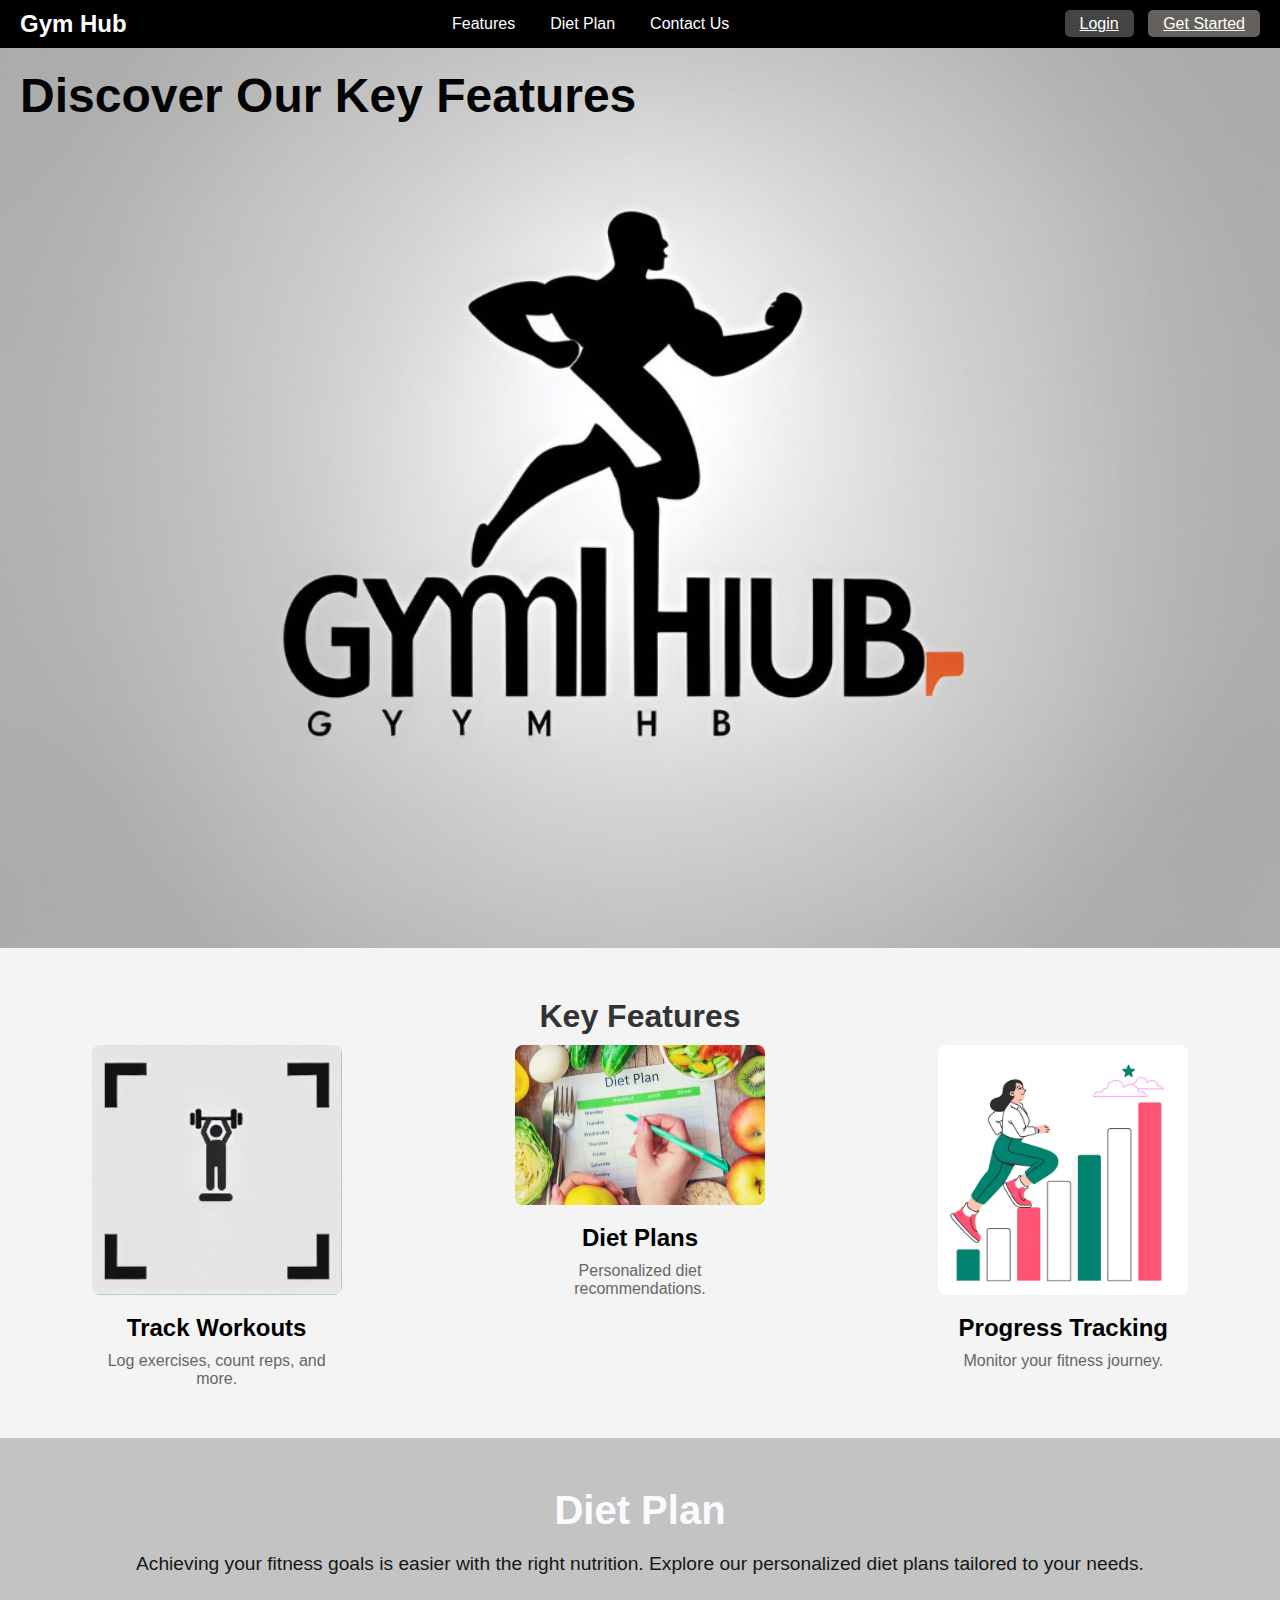
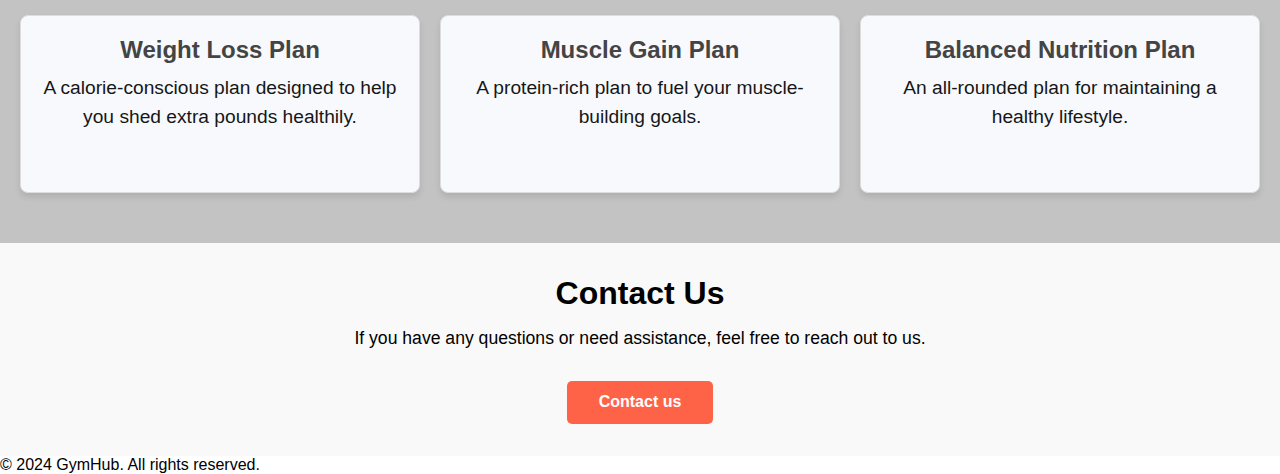
<file: index.html>
<!DOCTYPE html>
<html lang="en">
<head>
    <meta charset="UTF-8">
    <meta name="viewport" content="width=device-width, initial-scale=1.0">
    <title>GymHub</title>
    <link rel="stylesheet" href="style.css">
</head>
<body>
    <nav>
        <div class="logo">Gym Hub</div>
        <ul class="nav-left">
            <li><a href="#features">Features</a></li>
            <li><a href="#diet-plan">Diet Plan</a></li>
            <!-- <li><a href="#workout-plans">Workout Plans</a></li>
            <li><a href="#blog">Blog</a></li>
            <li><a href="#faqs">FAQs</a></li> -->
            <li><a href="#contact">Contact Us</a></li>
        </ul>
        <div class="nav-right">
            <a href="login.html" class="button">Login</a>
            <a href="getsarted.html" class="button">Get Started</a>
        </div>
    </nav>

    <header id="home">
        <div class="hero">
            <h1>Discover Our Key Features</h1>
        </div>
    </header>

    <section id="features">
        <h2>Key Features</h2>
        <div class="features-grid">
            <div class="feature-item">
                <img src="images/track.jpg" alt="Feature 1">
                <h3>Track Workouts</h3>
                <p>Log exercises, count reps, and more.</p>
            </div>
            <div class="feature-item">
                <img src="images/diet.png" alt="Feature 2">
                <h3>Diet Plans</h3>
                <p>Personalized diet recommendations.</p>
            </div>
            <div class="feature-item">
                <img src="images/im.png" alt="Feature 3">
                <h3>Progress Tracking</h3>
                <p>Monitor your fitness journey.</p>
            </div>
        </div>
    </section>

    <section id="diet-plan">
        <h2>Diet Plan</h2>
        <p>Achieving your fitness goals is easier with the right nutrition. Explore our personalized diet plans tailored to your needs.</p>
        <div class="diet-grid">
            <div class="diet-item">
                <h3>Weight Loss Plan</h3>
                <p>A calorie-conscious plan designed to help you shed extra pounds healthily.</p>
            </div>
            <div class="diet-item">
                <h3>Muscle Gain Plan</h3>
                <p>A protein-rich plan to fuel your muscle-building goals.</p>
            </div>
            <div class="diet-item">
                <h3>Balanced Nutrition Plan</h3>
                <p>An all-rounded plan for maintaining a healthy lifestyle.</p>
            </div>
        </div>
    </section>

    <section id="contact">
        <h2>Contact Us</h2>
        <p>If you have any questions or need assistance, feel free to reach out to us.</p>
        <a href="contact.html" class="btn_contact">Contact us</a>
    </section>
    

    <footer>
        <p>© 2024 GymHub. All rights reserved.</p>
    </footer>
</body>
</html>
</file>
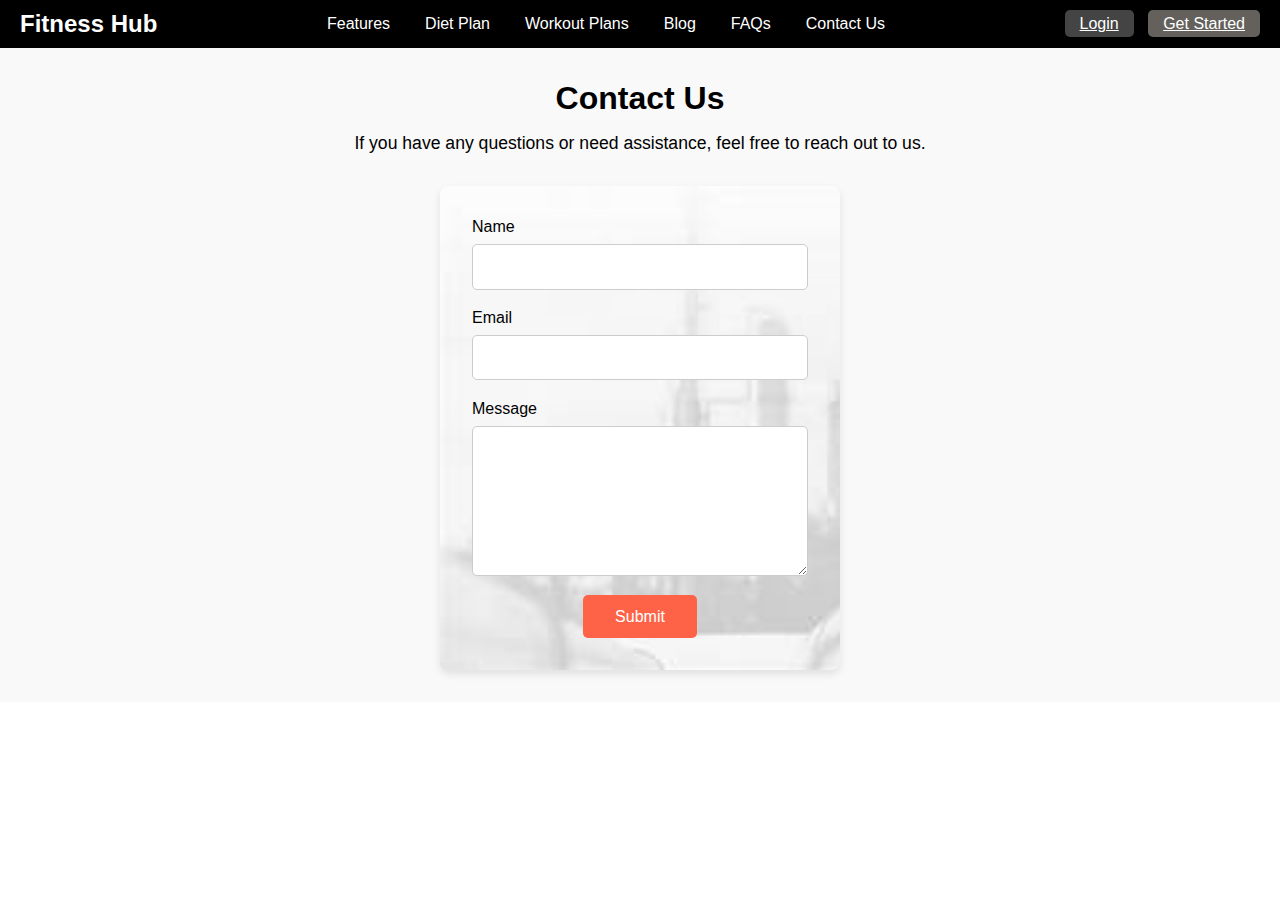
<file: contact.html>
<!DOCTYPE html>
<html lang="en">
<head>
    <meta charset="UTF-8">
    <meta name="viewport" content="width=device-width, initial-scale=1.0">
    <title>GymHub</title>
    <link rel="stylesheet" href="style.css">
</head>
<body>
    <nav>
        <div class="logo">Fitness Hub</div>
        <ul class="nav-left">
            <li><a href="#features">Features</a></li>
            <li><a href="#diet-plan">Diet Plan</a></li>
            <li><a href="#workout-plans">Workout Plans</a></li>
            <li><a href="#blog">Blog</a></li>
            <li><a href="#faqs">FAQs</a></li>
            <li><a href="#contact">Contact Us</a></li>
        </ul>
        <div class="nav-right">
            <a href="login.html" class="button">Login</a>
            <a href="getsarted.html" class="button">Get Started</a>
        </div>
    </nav>

<section id="contact">
    <h2>Contact Us</h2>
    <p>If you have any questions or need assistance, feel free to reach out to us.</p>
    <div class="contact-card">
        <form>
            <label for="name">Name</label>
            <input type="text" id="name" name="name" required>

            <label for="email">Email</label>
            <input type="email" id="email" name="email" required>

            <label for="message">Message</label>
            <textarea id="message" name="message" required></textarea>

            <button type="submit">Submit</button>
        </form>
    </div>
</section>
</body>
</html>
</file>
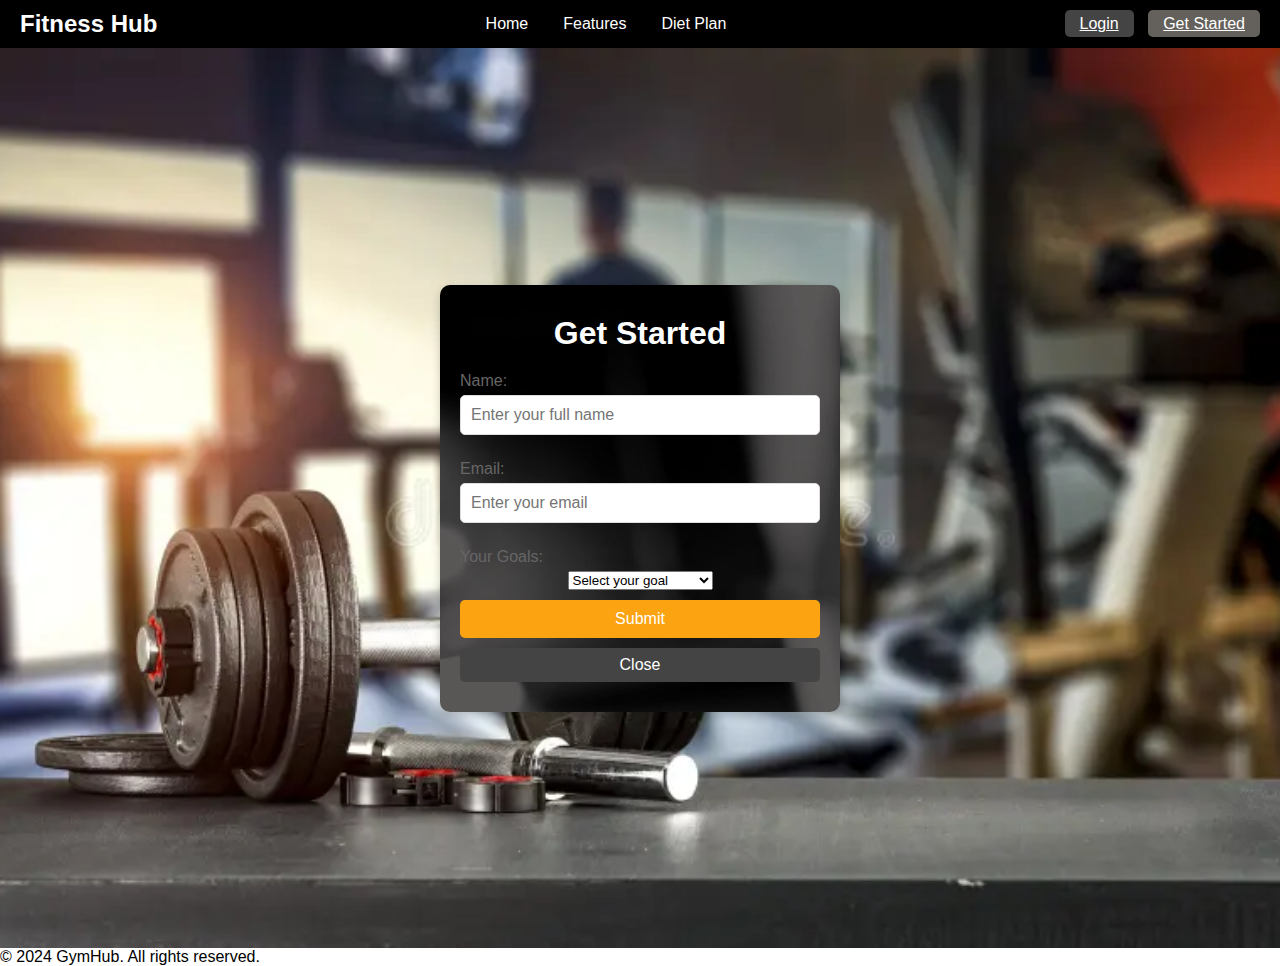
<file: getsarted.html>
<!DOCTYPE html>
<html lang="en">
<head>
    <meta charset="UTF-8">
    <meta name="viewport" content="width=device-width, initial-scale=1.0">
    <title>Get Started - GymHub</title>
    <link rel="stylesheet" href="style.css">
</head>
<body>
    <nav>
        <div class="logo">Fitness Hub</div>
        <ul class="nav-left">
            <li><a href="index.html">Home</a></li>
            <li><a href="features.html">Features</a></li>
            <li><a href="diet-plan.html">Diet Plan</a></li>
        </ul>
        <div class="nav-right">
            <a href="login.html" class="button">Login</a>
            <a href="get-started.html" class="button">Get Started</a>
        </div>
    </nav>

    <section class="forms-section">
        <div id="get-started" class="form-section">
            <h2>Get Started</h2>
            <form>
                <label for="name">Name:</label>
                <input type="text" id="name" name="name" placeholder="Enter your full name" required>

                <label for="email">Email:</label>
                <input type="email" id="email" name="email" placeholder="Enter your email" required>

                <label for="goals">Your Goals:</label>
                <select id="goals" name="goals" required>
                    <option value="" disabled selected>Select your goal</option>
                    <option value="weight-loss">Weight Loss</option>
                    <option value="muscle-gain">Muscle Gain</option>
                    <option value="fitness-maintenance">Fitness Maintenance</option>
                </select>

                <button type="submit">Submit</button>
                <button type="button" id="close-getstarted">Close</button>
            </form>
        </div>
    </section>

    <footer>
        <p>© 2024 GymHub. All rights reserved.</p>
    </footer>
</body>
</html>
</file>
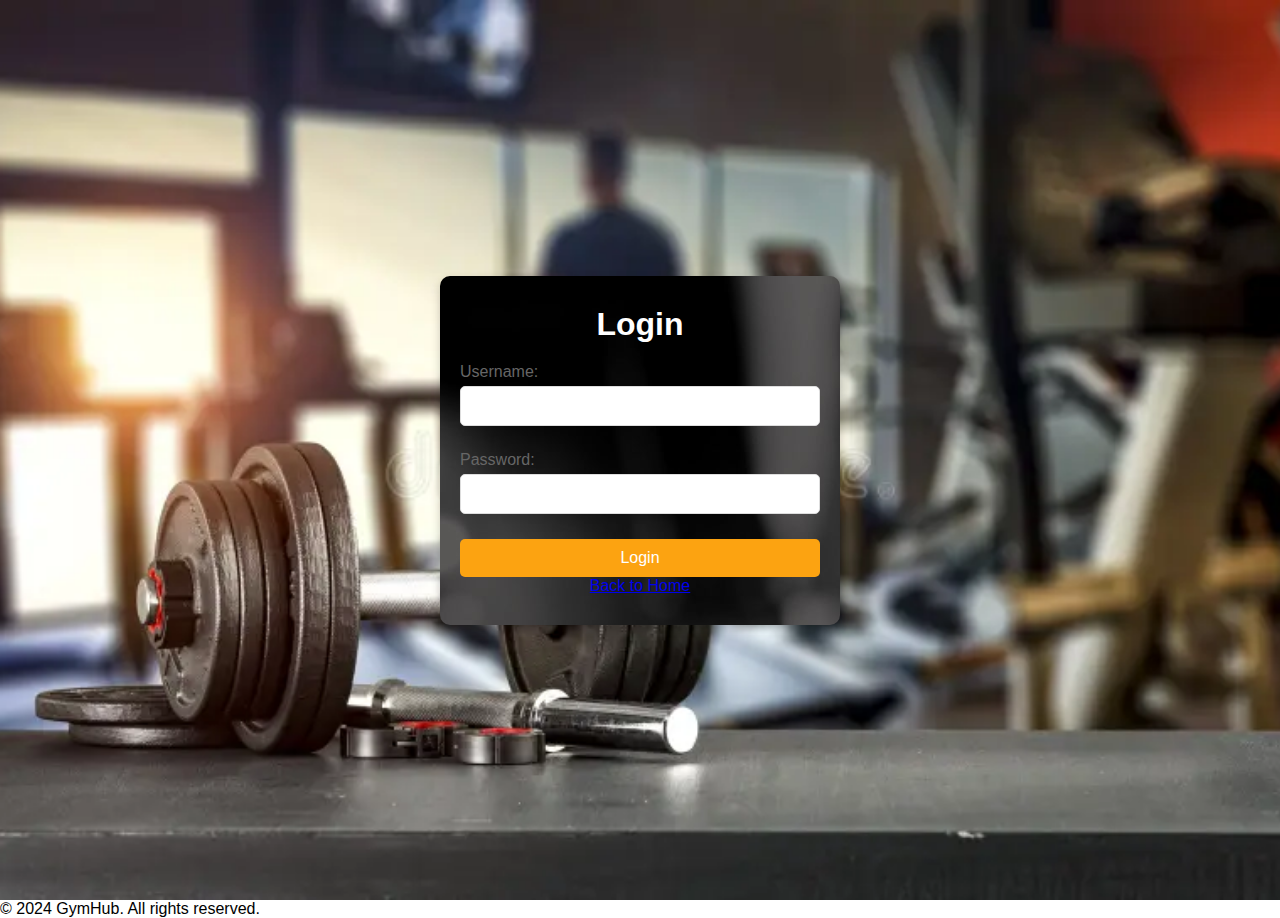
<file: login.html>
<!DOCTYPE html>
<html lang="en">
<head>
    <meta charset="UTF-8">
    <meta name="viewport" content="width=device-width, initial-scale=1.0">
    <title>Login - GymHub</title>
    <link rel="stylesheet" href="style.css">
</head>
<body>
    <section id="login-section" class="forms-section">
        <div id="login" class="form-section">
            <h2>Login</h2>
            <form class="login-form">
                <label for="username">Username:</label>
                <input type="text" id="username" name="username" required>

                <label for="password">Password:</label>
                <input type="password" id="password" name="password" required>

                <button type="submit">Login</button>
                <a href="index.html">Back to Home</a>
            </form>
        </div>
    </section>

    <footer>
        <p>© 2024 GymHub. All rights reserved.</p>
    </footer>
</body>
</html>
</file>
<file: style.css>
/* General Reset */
* {
    margin: 0;
    padding: 0;
    box-sizing: border-box;
}

body {
    font-family: Arial, sans-serif;
}

/* Navbar */
nav {
    display: flex;
    justify-content: space-between;
    align-items: center;
    background-color: #000000;
    color: #fff;
    padding: 10px 20px;
}

.logo {
    font-size: 1.5em;
    font-weight: bold;
}

.nav-left {
    list-style: none;
    display: flex;
    gap: 15px;
}

.nav-left a {
    text-decoration: none;
    color: #fff;
    padding: 5px 10px;
    transition: color 0.3s;
}

.nav-left a:hover {
    color: #c61227;
}

.nav-right .button {
    margin-left: 10px;
    padding: 5px 15px;
    border: none;
    border-radius: 5px;
    cursor: pointer;
    transition: background-color 0.3s;
}

.nav-right .button {
    background-color: #444;
    color: #fff;
}

.nav-right .button:hover {
    background-color: #333;
}

.nav-right .button:nth-child(2) {
    background-color: #64615d;
}

.nav-right .button:nth-child(2):hover {
    background-color: #e89d10;
}

/* Hero Section */
#home {
    background-image: url(images/logo2.jpeg); 
    background-size: cover;
    background-position: center;
    background-repeat: no-repeat;
    height: 100vh;
    display: flex;
    justify-content: left;
    align-items: center;
    color: white;
    position: relative;
}


.hero {
    text-align: center;
    margin-top: 0;
    padding: 20px;
    color: #040404;
    height: 100vh;
    display: flex;
    flex-direction: column;
    align-items: center;
    justify-content: flex-start;
    position: relative;
}

.hero h1 {
    
    font-size: 3rem;
    margin-bottom: 20px;
}

.hero p {
    font-size: 1.5rem;
}

/* Features Section */
#features {
    padding: 50px 20px;
    text-align: center;
    background-color: #f4f4f4;
}

#features h2 {
    font-size: 2rem;
    margin-bottom: 10px;
    color: #333;
}

#features .features-grid {
    display: flex;
    justify-content: space-around;
    gap: 30px;
}

.feature-item {
    max-width: 250px;
}

.feature-item img {
    width: 100%;
    border-radius: 8px;
    margin-bottom: 15px;
}

.feature-item h3 {
    font-size: 1.5rem;
    margin-bottom: 10px;
}

.feature-item p {
    font-size: 1rem;
    color: #666;
}

/* Diet Plan Section */
#diet-plan {
    background-color: #c3c3c3;
    padding: 50px 20px;
    text-align: center;
}

#diet-plan h2 {
    font-size: 2.5em;
    margin-bottom: 20px;
    color: #fbfbff;
}

#diet-plan p {
    font-size: 1.2em;
    margin-bottom: 40px;
    color: #151717;
}

.diet-grid {
    display: grid;
    grid-template-columns: repeat(auto-fit, minmax(250px, 1fr));
    gap: 20px;
    margin-top: 20px;
}

.diet-item p{
    font-size: 1.2em;
    margin-bottom: 40px;
    color: #3f5199;
}

.diet-item {
    background-color: #fafbfff7;
    border: 1px solid #ddd;
    
    border-radius: 8px;
    padding: 20px;
    box-shadow: 0 4px 6px rgba(0, 0, 0, 0.1);
    transition: transform 0.3s, box-shadow 0.3s;
}

.diet-item h3 {
    font-size: 1.5em;
    margin-bottom: 10px;
    color: #444;
}

.diet-item p {
    font-size: 1em;
    color: #0e0202;
    line-height: 1.5;
}

.diet-item:hover {
    transform: translateY(-5px);
    box-shadow: 0 8px 15px rgba(0, 0, 0, 0.15);
}

/* Forms Section */
.forms-section {
    background-image: url(images/backg.png);
    background-size: cover;
    background-position: center;
    background-repeat: no-repeat;
    display: flex;
    justify-content: center;
    align-items: center;
    min-height: 100vh;
    background-color: #f4f4f9f8;
    padding: 20px;
}

/* Form Container */
.form-section {
    background-color: #fff;
    background-image: url(images/bg1.png);
    
    padding: 30px 20px;
    border-radius: 10px;
    box-shadow: 0 4px 10px rgba(0, 0, 0, 0.2);
    width: 100%;
    max-width: 400px;
    text-align: center;
    animation: fadeIn 0.5s ease-in-out; /* Optional animation for better UX */
}

@keyframes fadeIn {
    from {
        opacity: 0;
        transform: scale(0.9);
    }
    to {
        opacity: 1;
        transform: scale(1);
    }
}
.login-section{
    background-image: url(images/bg1.png);
}

.form-section h2 {
    margin-bottom: 20px;
    font-size: 2em;
    color: #fff;
}

.form-section label {
    display: block;
    margin: 10px 0 5px;
    font-size: 1em;
    color: #666;
    text-align: left;
}

.form-section input {
    width: 100%;
    padding: 10px;
    margin-bottom: 15px;
    border: 1px solid #ddd;
    border-radius: 5px;
    font-size: 1em;
}

.form-section input:focus {
    border-color: #fca311;
    outline: none;
    box-shadow: 0 0 5px rgba(252, 163, 17, 0.5);
}

.form-section button {
    padding: 10px 20px;
    background-color: #fca311;
    color: #fff;
    border: none;
    border-radius: 5px;
    cursor: pointer;
    font-size: 1em;
    transition: background-color 0.3s;
    width: 100%;
    margin-top: 10px;
}

.form-section button:hover {
    background-color: #e89d10;
}

#close-login, #close-getstarted {
    margin-top: 10px;
    background-color: #444;
    color: white;
    border: none;
    padding: 8px 15px;
    border-radius: 5px;
    cursor: pointer;
    font-size: 1em;
    transition: background-color 0.3s;
}

#close-login:hover, #close-getstarted:hover {
    background-color: #333;
}
/* Contact Us Section */
#contact {
    background: #f9f9f9; /* Light background for the contact section */
    padding: 2rem;
    text-align: center;
}

#contact h2 {
    font-size: 2rem;
    margin-bottom: 1rem;
}

#contact p {
    font-size: 1.1rem;
    margin-bottom: 2rem;
}

/* Card Style for Contact Form */
.contact-card {
    background: white; /* White background for the card */
    padding: 2rem;
    border-radius: 8px; /* Rounded corners */
    box-shadow: 0 4px 8px rgba(0, 0, 0, 0.1); /* Subtle shadow */
    max-width: 400px;
    margin: 0 auto; /* Center the card */
    background-image: url(images/image.png);
    background-size: cover;
    background-repeat: no-repeat;
    
}

.contact-card form {
    display: flex;
    flex-direction: column;
    align-items: center;
}

#contact label {
    font-size: 1rem;
    margin-bottom: 0.5rem;
    text-align: left;
    width: 100%;
    max-width: 500px;
}

#contact input, 
#contact textarea {
    padding: 0.8rem;
    margin-bottom: 1.2rem;
    border: 1px solid #ccc;
    border-radius: 5px;
    width: 100%;
    max-width: 500px;
    font-size: 1rem;
    box-sizing: border-box;
}

#contact textarea {
    resize: vertical; /* Allow vertical resizing of the textarea */
    min-height: 150px; /* Set a minimum height for the textarea */
}

#contact button {
    padding: 0.8rem 2rem;
    background-color: #ff6347; /* Button color */
    border: none;
    border-radius: 5px;
    color: white;
    font-size: 1rem;
    cursor: pointer;
    transition: background-color 0.3s ease;
}

#contact button:hover {
    background-color: #e5533d; /* Darker shade on hover */
}

#contact form input:focus,
#contact form textarea:focus {
    border-color: #ff6347; /* Highlight border on focus */
    outline: none;
}

/* Contact Us Section */
#contact {
    background: #f9f9f9; /* Light background for the section */
    padding: 2rem;
    text-align: center;
}

#contact h2 {
    font-size: 2rem;
    margin-bottom: 1rem;
}

#contact p {
    font-size: 1.1rem;
    margin-bottom: 2rem;
}

/* Contact Us Button Style */
.btn_contact {
    display: inline-block; /* Makes the link appear as a button */
    background-color: #ff6347; /* Button background color */
    color: white; /* Text color */
    padding: 0.8rem 2rem; /* Padding around the text */
    border-radius: 5px; /* Rounded corners */
    text-decoration: none; /* Removes underline */
    font-size: 1rem; /* Font size */
    font-weight: bold; /* Bold text */
    transition: background-color 0.3s ease, transform 0.2s ease; /* Smooth hover effect */
}

.btn_contact:hover {
    background-color: #e5533d; /* Darker shade on hover */
    transform: translateY(-2px); /* Slightly raises the button on hover */
}

.btn_contact:active {
    background-color: #d44b36; /* Even darker shade when clicked */
    transform: translateY(0); /* Returns to normal position */
}

.contact{
    background-image: url(images/);
}
</file>
